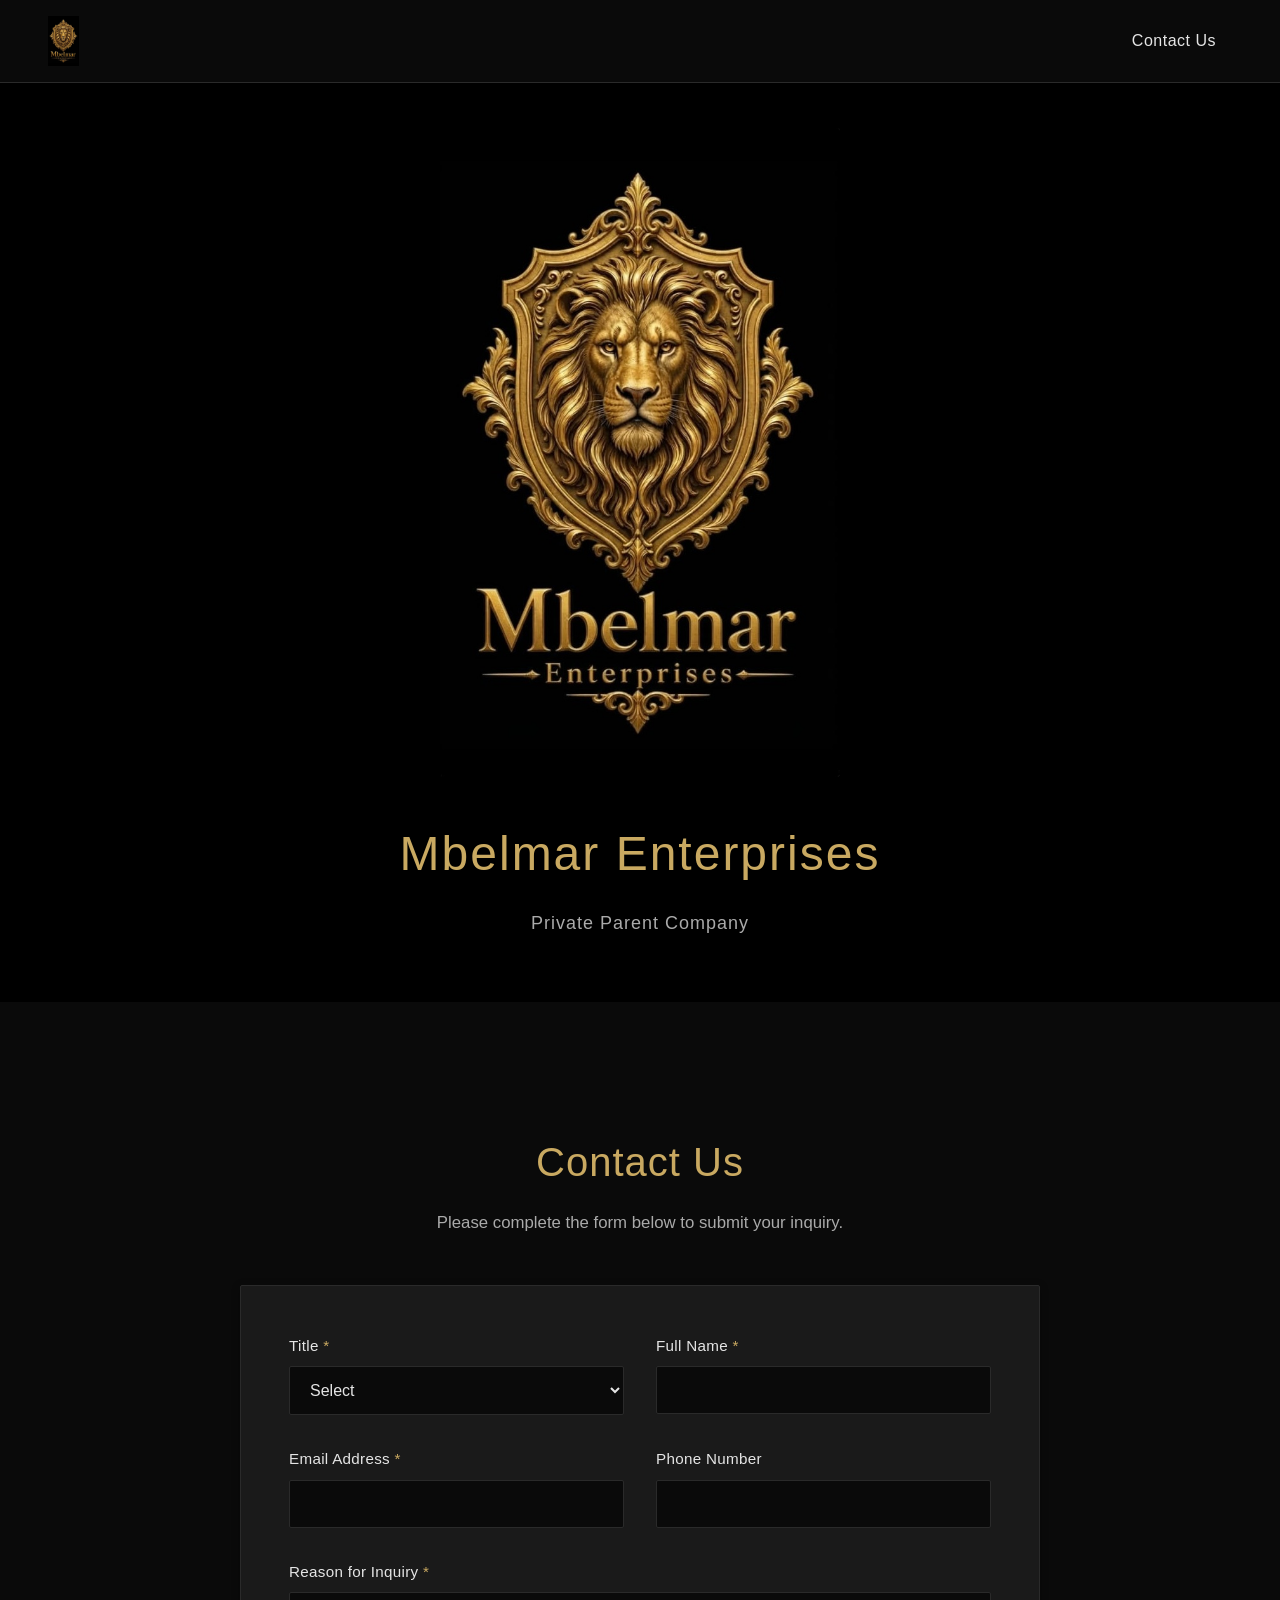
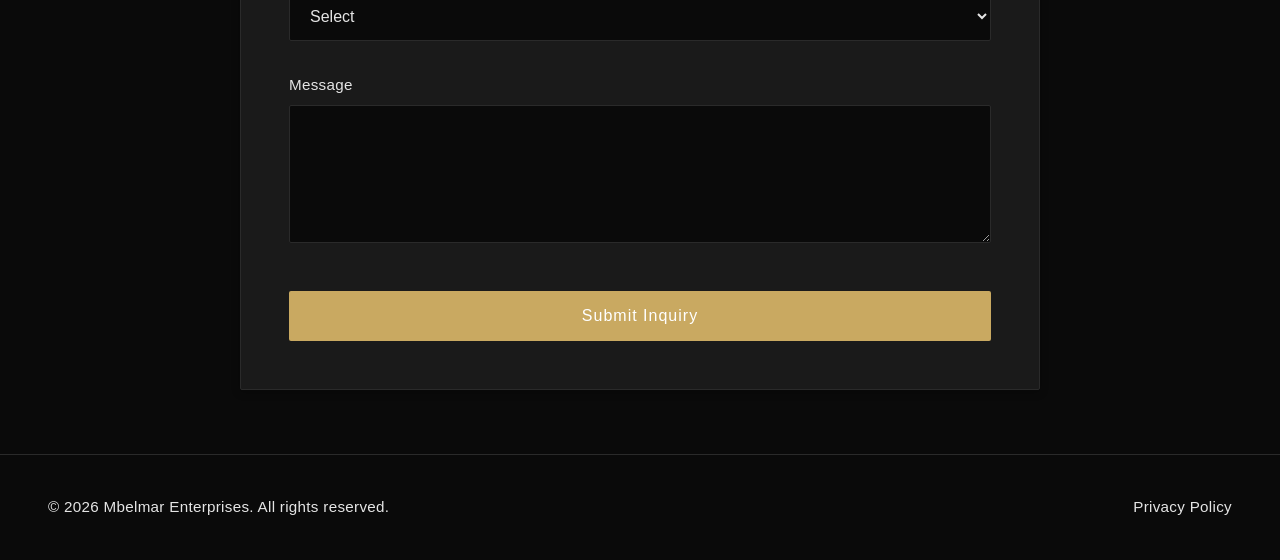
<file: index.html>
<!DOCTYPE html>
<html lang="en">

<head>
    <meta charset="UTF-8">
    <meta name="viewport" content="width=device-width, initial-scale=1.0">

    <!-- SEO Meta Tags -->
    <meta name="description"
        content="Mbelmar Enterprises - Private parent company providing strategic oversight and management. Official corporate website for banking, financial institutions, and business inquiries.">
    <meta name="keywords"
        content="Mbelmar Enterprises, private parent company, holding company, corporate management, business enterprise">
    <meta name="author" content="Mbelmar Enterprises">
    <meta name="robots" content="index, follow">

    <!-- Open Graph / Facebook -->
    <meta property="og:type" content="website">
    <meta property="og:url" content="https://rjmyn.github.io/-mbelmar-enterprises/">
    <meta property="og:title" content="Mbelmar Enterprises | Official Website">
    <meta property="og:description" content="Private parent company - Official corporate website">
    <meta property="og:image" content="https://rjmyn.github.io/-mbelmar-enterprises/logo.jpg">

    <!-- Twitter -->
    <meta property="twitter:card" content="summary_large_image">
    <meta property="twitter:url" content="https://rjmyn.github.io/-mbelmar-enterprises/">
    <meta property="twitter:title" content="Mbelmar Enterprises | Official Website">
    <meta property="twitter:description" content="Private parent company - Official corporate website">
    <meta property="twitter:image" content="https://rjmyn.github.io/-mbelmar-enterprises/logo.jpg">

    <!-- Canonical URL -->
    <link rel="canonical" href="https://rjmyn.github.io/-mbelmar-enterprises/">

    <title>Mbelmar Enterprises | Official Website</title>
    <link rel="icon" type="image/jpeg" href="logo.jpg">
    <link rel="stylesheet" href="styles.css">

    <!-- Schema.org Structured Data -->
    <script type="application/ld+json">
    {
      "@context": "https://schema.org",
      "@type": "Organization",
      "name": "Mbelmar Enterprises",
      "url": "https://rjmyn.github.io/-mbelmar-enterprises/",
      "logo": "https://rjmyn.github.io/-mbelmar-enterprises/logo.jpg",
      "description": "Private parent company",
      "contactPoint": {
        "@type": "ContactPoint",
        "contactType": "Business Inquiries",
        "email": "admin@belmarenterprises.com"
      }
    }
    </script>
</head>

<body>
    <!-- Header -->
    <header>
        <nav class="nav-container">
            <a href="#home" class="logo-link" aria-label="Mbelmar Enterprises Home">
                <img src="logo.jpg" alt="Mbelmar Enterprises" class="header-logo">
            </a>
            <a href="#contact" class="nav-link">Contact Us</a>
        </nav>
    </header>

    <!-- Main Hero Section -->
    <main id="home">
        <section class="hero-section">
            <div class="hero-content">
                <img src="logo.jpg" alt="Mbelmar Enterprises" class="main-logo">
                <h1 class="company-name">Mbelmar Enterprises</h1>
                <p class="company-tagline">Private Parent Company</p>
            </div>
        </section>

        <!-- Contact Section -->
        <section id="contact" class="contact-section">
            <div class="contact-container">
                <h2>Contact Us</h2>
                <p class="contact-intro">Please complete the form below to submit your inquiry.</p>

                <form id="contactForm" class="contact-form" name="contact" method="POST" data-netlify="true"
                    netlify-honeypot="bot-field">
                    <input type="hidden" name="form-name" value="contact" />
                    <p class="hidden" style="display:none;">
                        <label>Don't fill this out if you're human: <input name="bot-field" /></label>
                    </p>
                    <div class="form-row">
                        <div class="form-group">
                            <label for="title">Title <span class="required">*</span></label>
                            <select id="title" name="title" required>
                                <option value="">Select</option>
                                <option value="mr">Mr.</option>
                                <option value="mrs">Mrs.</option>
                                <option value="ms">Ms.</option>
                                <option value="dr">Dr.</option>
                                <option value="other">Other</option>
                            </select>
                            <span class="error-message" id="titleError"></span>
                        </div>

                        <div class="form-group">
                            <label for="fullName">Full Name <span class="required">*</span></label>
                            <input type="text" id="fullName" name="fullName" required>
                            <span class="error-message" id="fullNameError"></span>
                        </div>
                    </div>

                    <div class="form-row">
                        <div class="form-group">
                            <label for="email">Email Address <span class="required">*</span></label>
                            <input type="email" id="email" name="email" required>
                            <span class="error-message" id="emailError"></span>
                        </div>

                        <div class="form-group">
                            <label for="phone">Phone Number</label>
                            <input type="tel" id="phone" name="phone">
                            <span class="error-message" id="phoneError"></span>
                        </div>
                    </div>

                    <div class="form-group full-width">
                        <label for="reason">Reason for Inquiry <span class="required">*</span></label>
                        <select id="reason" name="reason" required>
                            <option value="">Select</option>
                            <option value="general">General Inquiry</option>
                            <option value="business">Business Inquiry</option>
                            <option value="banking">Banking / Financial Institution</option>
                            <option value="government">Government / Regulatory</option>
                            <option value="partnership">Partnership</option>
                            <option value="vendor">Vendor / Supplier</option>
                            <option value="other">Other</option>
                        </select>
                        <span class="error-message" id="reasonError"></span>
                    </div>

                    <div class="form-group full-width">
                        <label for="message">Message</label>
                        <textarea id="message" name="message" rows="6"></textarea>
                        <span class="error-message" id="messageError"></span>
                    </div>

                    <button type="submit" class="submit-btn">Submit Inquiry</button>
                </form>

                <div id="successMessage" class="success-message hidden">
                    <p>Thank you for contacting us. Your inquiry has been received and will be reviewed by our team.</p>
                </div>
            </div>
        </section>
    </main>

    <!-- Footer -->
    <footer>
        <div class="footer-container">
            <p>&copy; 2026 Mbelmar Enterprises. All rights reserved.</p>
            <a href="privacy.html" class="footer-link">Privacy Policy</a>
        </div>
    </footer>

    <script src="script.js"></script>
</body>

</html>
</file>
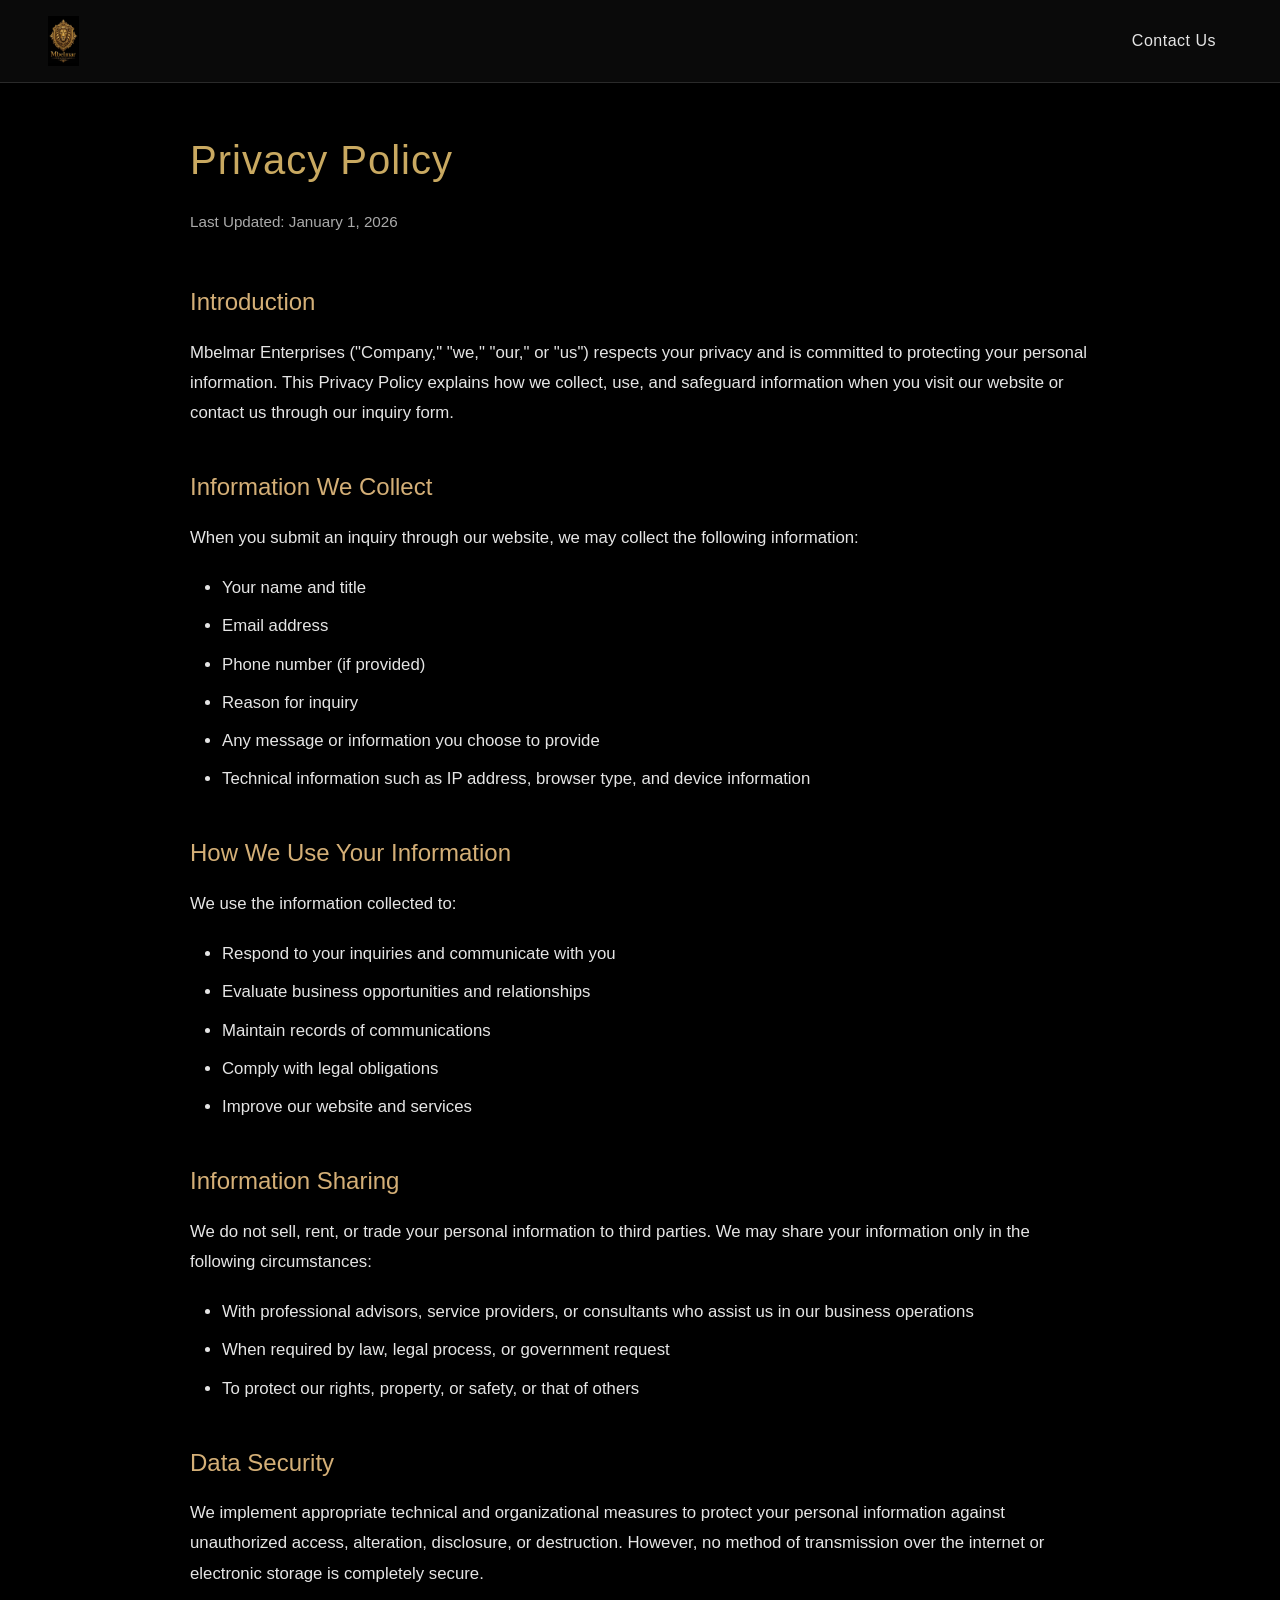
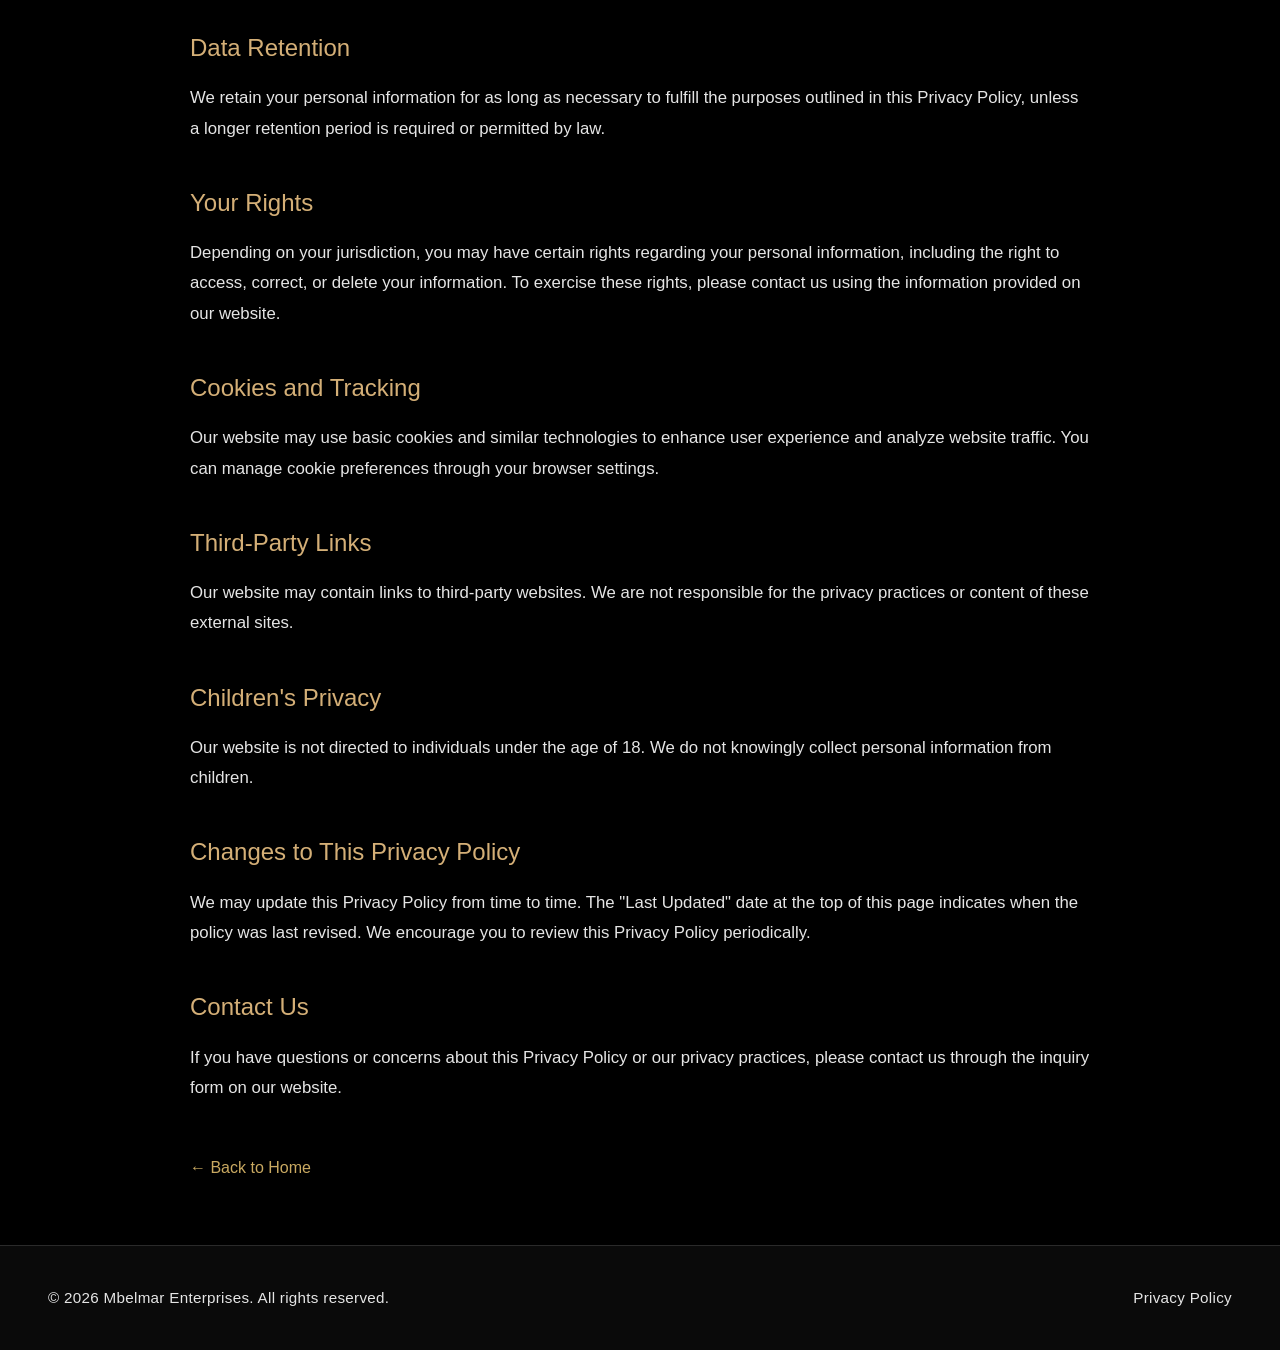
<file: privacy.html>
<!DOCTYPE html>
<html lang="en">

<head>
    <meta charset="UTF-8">
    <meta name="viewport" content="width=device-width, initial-scale=1.0">
    <meta name="description"
        content="Privacy Policy for Mbelmar Enterprises - Learn how we collect, use, and protect your personal information.">
    <meta name="robots" content="index, follow">
    <title>Privacy Policy | Mbelmar Enterprises</title>
    <link rel="icon" type="image/jpeg" href="logo.jpg">
    <link rel="canonical" href="https://rjmyn.github.io/-mbelmar-enterprises/privacy.html">
    <link rel="stylesheet" href="styles.css">
    <style>
        .privacy-section {
            min-height: calc(100vh - 200px);
            padding: 8rem 2rem 4rem;
            background-color: var(--black);
        }

        .privacy-container {
            max-width: 900px;
            margin: 0 auto;
        }

        .privacy-container h1 {
            font-size: 2.5rem;
            font-weight: 300;
            letter-spacing: 1px;
            color: var(--gold);
            margin-bottom: 1rem;
        }

        .privacy-container .last-updated {
            color: var(--text-gray);
            font-size: 0.95rem;
            margin-bottom: 3rem;
        }

        .privacy-container h2 {
            font-size: 1.5rem;
            font-weight: 500;
            color: var(--light-gold);
            margin-top: 2.5rem;
            margin-bottom: 1rem;
        }

        .privacy-container p {
            color: var(--text-light);
            line-height: 1.8;
            margin-bottom: 1.25rem;
            font-size: 1.05rem;
        }

        .privacy-container ul {
            margin-left: 2rem;
            margin-bottom: 1.25rem;
        }

        .privacy-container li {
            color: var(--text-light);
            line-height: 1.8;
            margin-bottom: 0.5rem;
            font-size: 1.05rem;
        }

        .back-link {
            display: inline-block;
            color: var(--gold);
            text-decoration: none;
            font-weight: 500;
            margin-top: 2rem;
            transition: color 0.3s ease;
        }

        .back-link:hover {
            color: var(--dark-gold);
        }

        @media (max-width: 768px) {
            .privacy-section {
                padding: 6rem 1.5rem 3rem;
            }

            .privacy-container h1 {
                font-size: 2rem;
            }

            .privacy-container h2 {
                font-size: 1.25rem;
            }

            .privacy-container p,
            .privacy-container li {
                font-size: 1rem;
            }
        }
    </style>
</head>

<body>
    <!-- Header -->
    <header>
        <nav class="nav-container">
            <a href="index.html" class="logo-link" aria-label="Mbelmar Enterprises Home">
                <img src="logo.jpg" alt="Mbelmar Enterprises" class="header-logo">
            </a>
            <a href="index.html#contact" class="nav-link">Contact Us</a>
        </nav>
    </header>

    <!-- Privacy Policy Content -->
    <main>
        <section class="privacy-section">
            <div class="privacy-container">
                <h1>Privacy Policy</h1>
                <p class="last-updated">Last Updated: January 1, 2026</p>

                <h2>Introduction</h2>
                <p>Mbelmar Enterprises ("Company," "we," "our," or "us") respects your privacy and is committed to
                    protecting your personal information. This Privacy Policy explains how we collect, use, and
                    safeguard information when you visit our website or contact us through our inquiry form.</p>

                <h2>Information We Collect</h2>
                <p>When you submit an inquiry through our website, we may collect the following information:</p>
                <ul>
                    <li>Your name and title</li>
                    <li>Email address</li>
                    <li>Phone number (if provided)</li>
                    <li>Reason for inquiry</li>
                    <li>Any message or information you choose to provide</li>
                    <li>Technical information such as IP address, browser type, and device information</li>
                </ul>

                <h2>How We Use Your Information</h2>
                <p>We use the information collected to:</p>
                <ul>
                    <li>Respond to your inquiries and communicate with you</li>
                    <li>Evaluate business opportunities and relationships</li>
                    <li>Maintain records of communications</li>
                    <li>Comply with legal obligations</li>
                    <li>Improve our website and services</li>
                </ul>

                <h2>Information Sharing</h2>
                <p>We do not sell, rent, or trade your personal information to third parties. We may share your
                    information only in the following circumstances:</p>
                <ul>
                    <li>With professional advisors, service providers, or consultants who assist us in our business
                        operations</li>
                    <li>When required by law, legal process, or government request</li>
                    <li>To protect our rights, property, or safety, or that of others</li>
                </ul>

                <h2>Data Security</h2>
                <p>We implement appropriate technical and organizational measures to protect your personal information
                    against unauthorized access, alteration, disclosure, or destruction. However, no method of
                    transmission over the internet or electronic storage is completely secure.</p>

                <h2>Data Retention</h2>
                <p>We retain your personal information for as long as necessary to fulfill the purposes outlined in this
                    Privacy Policy, unless a longer retention period is required or permitted by law.</p>

                <h2>Your Rights</h2>
                <p>Depending on your jurisdiction, you may have certain rights regarding your personal information,
                    including the right to access, correct, or delete your information. To exercise these rights, please
                    contact us using the information provided on our website.</p>

                <h2>Cookies and Tracking</h2>
                <p>Our website may use basic cookies and similar technologies to enhance user experience and analyze
                    website traffic. You can manage cookie preferences through your browser settings.</p>

                <h2>Third-Party Links</h2>
                <p>Our website may contain links to third-party websites. We are not responsible for the privacy
                    practices or content of these external sites.</p>

                <h2>Children's Privacy</h2>
                <p>Our website is not directed to individuals under the age of 18. We do not knowingly collect personal
                    information from children.</p>

                <h2>Changes to This Privacy Policy</h2>
                <p>We may update this Privacy Policy from time to time. The "Last Updated" date at the top of this page
                    indicates when the policy was last revised. We encourage you to review this Privacy Policy
                    periodically.</p>

                <h2>Contact Us</h2>
                <p>If you have questions or concerns about this Privacy Policy or our privacy practices, please contact
                    us through the inquiry form on our website.</p>

                <a href="index.html" class="back-link">← Back to Home</a>
            </div>
        </section>
    </main>

    <!-- Footer -->
    <footer>
        <div class="footer-container">
            <p>&copy; 2026 Mbelmar Enterprises. All rights reserved.</p>
            <a href="privacy.html" class="footer-link">Privacy Policy</a>
        </div>
    </footer>
</body>

</html>
</file>
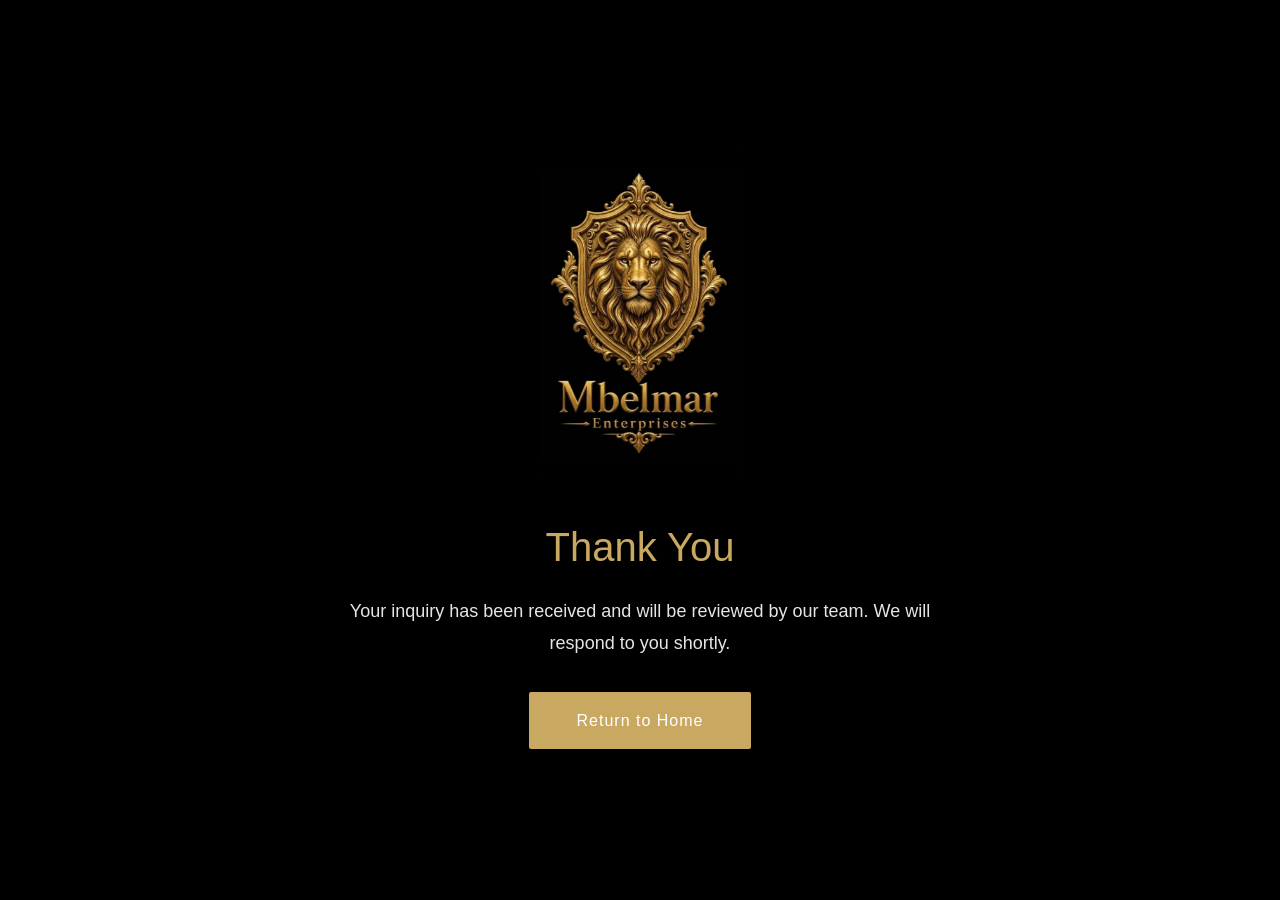
<file: success.html>
<!DOCTYPE html>
<html lang="en">
<head>
    <meta charset="UTF-8">
    <meta name="viewport" content="width=device-width, initial-scale=1.0">
    <title>Thank You | Mbelmar Enterprises</title>
    <link rel="icon" type="image/jpeg" href="logo.jpg">
    <link rel="stylesheet" href="styles.css">
    <style>
        .success-page {
            min-height: 100vh;
            display: flex;
            align-items: center;
            justify-content: center;
            padding: 2rem;
            background-color: var(--black);
        }
        .success-content {
            text-align: center;
            max-width: 600px;
        }
        .success-content img {
            max-width: 200px;
            margin-bottom: 2rem;
        }
        .success-content h1 {
            color: var(--gold);
            font-size: 2.5rem;
            font-weight: 300;
            margin-bottom: 1rem;
        }
        .success-content p {
            color: var(--text-light);
            font-size: 1.125rem;
            line-height: 1.8;
            margin-bottom: 2rem;
        }
        .home-button {
            display: inline-block;
            background-color: var(--gold);
            color: var(--white);
            padding: 1rem 3rem;
            text-decoration: none;
            border-radius: 2px;
            font-weight: 500;
            letter-spacing: 1px;
            transition: background-color 0.3s ease;
        }
        .home-button:hover {
            background-color: var(--dark-gold);
        }
    </style>
</head>
<body>
    <div class="success-page">
        <div class="success-content">
            <img src="logo.jpg" alt="Mbelmar Enterprises">
            <h1>Thank You</h1>
            <p>Your inquiry has been received and will be reviewed by our team. We will respond to you shortly.</p>
            <a href="index.html" class="home-button">Return to Home</a>
        </div>
    </div>
</body>
</html>
</file>
<file: styles.css>
/* Reset and Base Styles */
* {
    margin: 0;
    padding: 0;
    box-sizing: border-box;
}

:root {
    --gold: #C9A961;
    --dark-gold: #B8954A;
    --light-gold: #D4AF77;
    --black: #000000;
    --dark-bg: #0A0A0A;
    --card-bg: #1A1A1A;
    --border-color: #2A2A2A;
    --text-light: #E5E5E5;
    --text-gray: #AAAAAA;
    --white: #FFFFFF;
}

html {
    scroll-behavior: smooth;
}

body {
    font-family: -apple-system, BlinkMacSystemFont, 'Segoe UI', Roboto, 'Helvetica Neue', Arial, sans-serif;
    line-height: 1.6;
    color: var(--text-light);
    background-color: var(--black);
    -webkit-font-smoothing: antialiased;
    -moz-osx-font-smoothing: grayscale;
}

/* Header Styles */
header {
    position: fixed;
    top: 0;
    left: 0;
    right: 0;
    background-color: var(--dark-bg);
    border-bottom: 1px solid var(--border-color);
    z-index: 1000;
    padding: 1rem 0;
}

.nav-container {
    max-width: 1400px;
    margin: 0 auto;
    padding: 0 3rem;
    display: flex;
    justify-content: space-between;
    align-items: center;
}

.logo-link {
    display: flex;
    align-items: center;
}

.header-logo {
    height: 50px;
    width: auto;
    transition: opacity 0.3s ease;
}

.header-logo:hover {
    opacity: 0.8;
}

.nav-link {
    color: var(--text-light);
    text-decoration: none;
    font-size: 1rem;
    font-weight: 500;
    letter-spacing: 0.5px;
    transition: color 0.3s ease;
    padding: 0.5rem 1rem;
}

.nav-link:hover {
    color: var(--gold);
}

/* Hero Section */
.hero-section {
    min-height: 100vh;
    display: flex;
    align-items: center;
    justify-content: center;
    padding: 8rem 2rem 4rem;
    background-color: var(--black);
}

.hero-content {
    text-align: center;
    max-width: 800px;
}

.main-logo {
    max-width: 400px;
    width: 100%;
    height: auto;
    margin-bottom: 2rem;
}

.company-name {
    font-size: 3rem;
    font-weight: 300;
    letter-spacing: 2px;
    color: var(--gold);
    margin-bottom: 1rem;
}

.company-tagline {
    font-size: 1.125rem;
    color: var(--text-gray);
    font-weight: 300;
    letter-spacing: 1px;
}

/* Contact Section */
.contact-section {
    min-height: 100vh;
    padding: 8rem 2rem 4rem;
    background-color: var(--dark-bg);
}

.contact-container {
    max-width: 800px;
    margin: 0 auto;
}

.contact-container h2 {
    font-size: 2.5rem;
    font-weight: 300;
    letter-spacing: 1px;
    color: var(--gold);
    margin-bottom: 1rem;
    text-align: center;
}

.contact-intro {
    text-align: center;
    color: var(--text-gray);
    margin-bottom: 3rem;
    font-size: 1.05rem;
}

/* Form Styles */
.contact-form {
    background-color: var(--card-bg);
    padding: 3rem;
    border-radius: 2px;
    box-shadow: 0 2px 8px rgba(0, 0, 0, 0.3);
    border: 1px solid var(--border-color);
}

.form-row {
    display: grid;
    grid-template-columns: 1fr 1fr;
    gap: 2rem;
    margin-bottom: 2rem;
}

.form-group {
    display: flex;
    flex-direction: column;
}

.form-group.full-width {
    margin-bottom: 2rem;
}

.form-group label {
    font-size: 0.95rem;
    font-weight: 500;
    color: var(--text-light);
    margin-bottom: 0.5rem;
    letter-spacing: 0.3px;
}

.required {
    color: var(--gold);
}

.form-group input,
.form-group select,
.form-group textarea {
    padding: 0.875rem 1rem;
    border: 1px solid var(--border-color);
    border-radius: 2px;
    font-size: 1rem;
    font-family: inherit;
    color: var(--text-light);
    background-color: var(--dark-bg);
    transition: border-color 0.3s ease, box-shadow 0.3s ease;
}

.form-group input:focus,
.form-group select:focus,
.form-group textarea:focus {
    outline: none;
    border-color: var(--gold);
    box-shadow: 0 0 0 3px rgba(201, 169, 97, 0.1);
}

.form-group textarea {
    resize: vertical;
    min-height: 120px;
}

.error-message {
    color: #D32F2F;
    font-size: 0.875rem;
    margin-top: 0.5rem;
    display: none;
}

.form-group input.error,
.form-group select.error,
.form-group textarea.error {
    border-color: #D32F2F;
}

.form-group input.error:focus,
.form-group select.error:focus,
.form-group textarea.error:focus {
    box-shadow: 0 0 0 3px rgba(211, 47, 47, 0.1);
}

.submit-btn {
    background-color: var(--gold);
    color: var(--white);
    border: none;
    padding: 1rem 3rem;
    font-size: 1rem;
    font-weight: 500;
    letter-spacing: 1px;
    cursor: pointer;
    border-radius: 2px;
    transition: background-color 0.3s ease, transform 0.2s ease;
    width: 100%;
    margin-top: 1rem;
}

.submit-btn:hover {
    background-color: var(--dark-gold);
}

.submit-btn:active {
    transform: translateY(1px);
}

.submit-btn:disabled {
    background-color: var(--border-color);
    color: var(--text-gray);
    cursor: not-allowed;
}

/* Success Message */
.success-message {
    background-color: var(--card-bg);
    padding: 3rem;
    border-radius: 2px;
    box-shadow: 0 2px 8px rgba(0, 0, 0, 0.3);
    text-align: center;
    border: 1px solid var(--border-color);
}

.success-message p {
    color: var(--text-light);
    font-size: 1.125rem;
    line-height: 1.8;
}

.hidden {
    display: none;
}

/* Footer */
footer {
    background-color: var(--dark-bg);
    color: var(--text-light);
    padding: 2.5rem 2rem;
    border-top: 1px solid var(--border-color);
}

.footer-container {
    max-width: 1400px;
    margin: 0 auto;
    padding: 0 1rem;
    display: flex;
    justify-content: space-between;
    align-items: center;
    flex-wrap: wrap;
    gap: 1rem;
}

.footer-container p {
    font-size: 0.95rem;
    letter-spacing: 0.3px;
}

.footer-link {
    color: var(--text-light);
    text-decoration: none;
    font-size: 0.95rem;
    transition: color 0.3s ease;
    letter-spacing: 0.3px;
}

.footer-link:hover {
    color: var(--gold);
}

/* Responsive Design */
@media (max-width: 768px) {
    .nav-container {
        padding: 0 1.5rem;
    }

    .header-logo {
        height: 40px;
    }

    .nav-link {
        font-size: 0.9rem;
        padding: 0.5rem;
    }

    .hero-section {
        padding: 6rem 1.5rem 3rem;
    }

    .main-logo {
        max-width: 280px;
    }

    .company-name {
        font-size: 2rem;
        letter-spacing: 1px;
    }

    .company-tagline {
        font-size: 1rem;
    }

    .contact-section {
        padding: 6rem 1.5rem 3rem;
    }

    .contact-container h2 {
        font-size: 2rem;
    }

    .contact-form {
        padding: 2rem 1.5rem;
    }

    .form-row {
        grid-template-columns: 1fr;
        gap: 0;
        margin-bottom: 0;
    }

    .form-group {
        margin-bottom: 1.5rem;
    }

    .submit-btn {
        padding: 0.875rem 2rem;
    }

    .success-message {
        padding: 2rem 1.5rem;
    }

    .success-message p {
        font-size: 1rem;
    }

    .footer-container {
        flex-direction: column;
        text-align: center;
        gap: 1rem;
    }
}

@media (max-width: 480px) {
    .company-name {
        font-size: 1.75rem;
    }

    .main-logo {
        max-width: 240px;
    }

    .contact-container h2 {
        font-size: 1.75rem;
    }

    .contact-form {
        padding: 1.5rem 1rem;
    }
}

/* High Resolution Displays */
@media (min-width: 1600px) {
    .nav-container {
        max-width: 1600px;
    }

    .main-logo {
        max-width: 500px;
    }

    .company-name {
        font-size: 3.5rem;
    }
}

/* Hide Netlify Badge - Comprehensive */
.netlify-badge,
[href*="netlify"],
a[href*="netlify.com"],
a[href*="netlify"],
[class*="netlify"],
[id*="netlify"],
div[class*="badge"],
a[rel="noopener"][target="_blank"][href*="netlify"] {
    display: none !important;
    visibility: hidden !important;
    opacity: 0 !important;
    position: absolute !important;
    left: -99999px !important;
    width: 0 !important;
    height: 0 !important;
    pointer-events: none !important;
}

/* Hide any fixed badges */
body>a[style*="position: fixed"],
body>div[style*="position: fixed"]>a {
    display: none !important;
}

/* Alternative method - hide any badge/attribution */
body>a[href]:last-of-type,
body>div:last-of-type>a[href*="powered"] {
    display: none !important;
}

/* Prevent any element with netlify in href from showing */
a[href^="https://netlify"],
a[href^="https://www.netlify"],
a[href^="http://netlify"],
a[href^="http://www.netlify"] {
    display: none !important;
    visibility: hidden !important;
}
</file>
